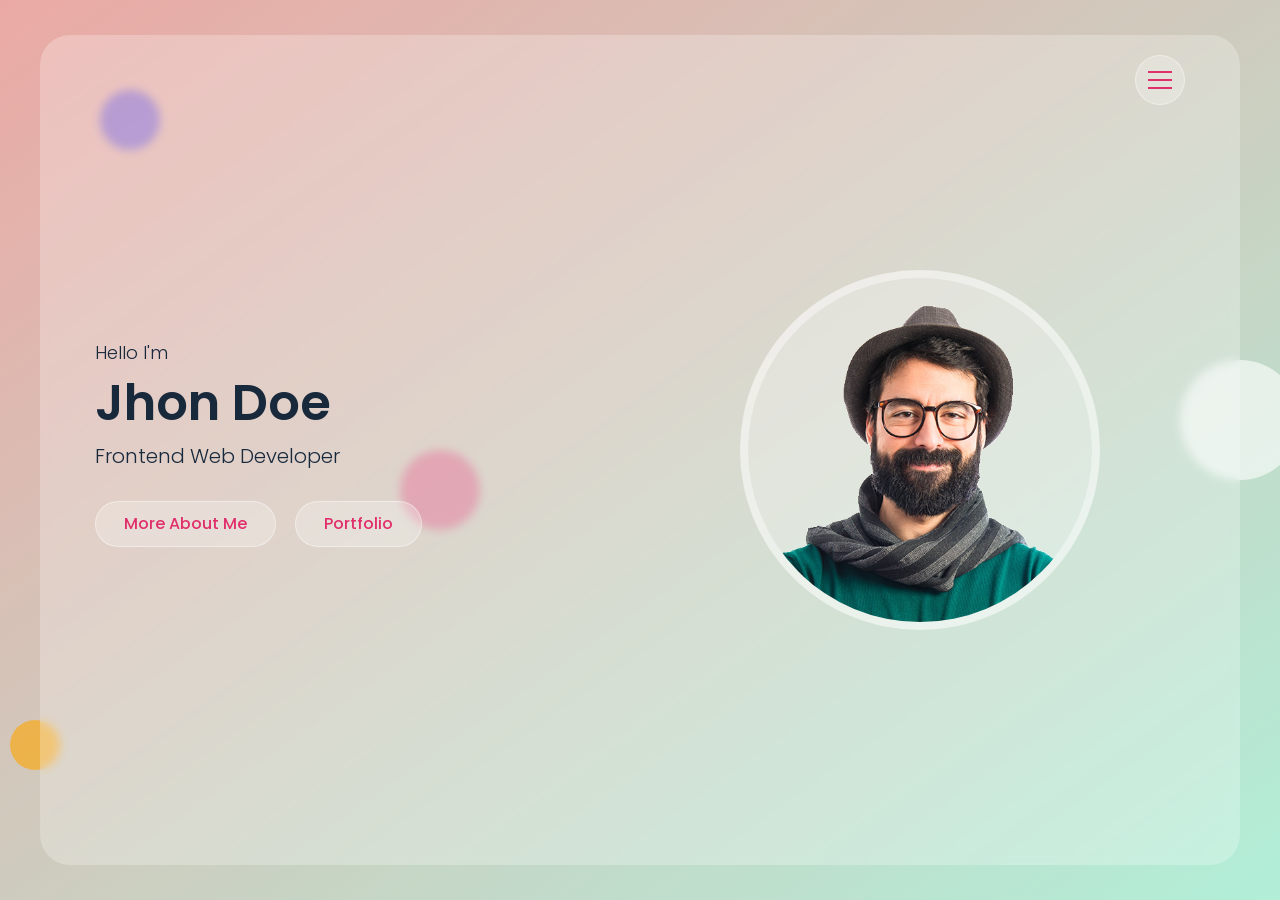
<file: index.html>
<!DOCTYPE html>
<html lang="en">
<head>
  <title> Glassmorphism - Portfolio Website </title>
  <meta charset="utf-8">
  <meta name="viewport" content="width=device-width, initial-scale=1">
  <link rel="stylesheet" href="css/font-awesome.css">
  <link rel="stylesheet" href="css/style.css">
  <link rel="stylesheet" href="css/responsive.css">
</head>
<body>

  <!-- Page Loader Start -->
  <div class="page-loader">
    <div></div>
    <div></div>
    <div></div>
  </div>
  <!-- Page Loader End -->

  <!-- Background Circles Start -->
  <div class="bg-circles">
    <div class="circle-1"></div>
    <div class="circle-2"></div>
    <div class="circle-3"></div>
    <div class="circle-4"></div>
  </div>
  <!-- Background Circles End -->

  <!-- overlay start -->
  <div class="overlay">
  </div>
  <!-- overlay end -->

  <!-- main start -->
  <div class="main hidden">

    <!-- Header Start -->
    <header class="header">
      <div class="container">
        <div class="row flex-end">
          <button type="button" class="nav-toggler">
            <span></span>
          </button>
          <nav class="nav">
            <div class="nav-inner">
              <ul>
                <li><a href="#home" class="nav-item link-item">home</a></li>
                <li><a href="#about" class="nav-item link-item">about</a></li>
                <li><a href="#portfolio" class="nav-item link-item">portfolio</a></li>
                <li><a href="#contact" class="nav-item link-item">contact</a></li>
              </ul>
            </div>
          </nav>
        </div>
      </div>
    </header>
    <!-- Header end -->

    <!-- Home Section start -->
    <section class="home-section align-items-center " id="home">
      <div class="container">
        <div class="row align-items-center">
          <div class="home-text">
            <p>Hello I'm</p>
            <h1>Jhon Doe</h1>
            <h2>frontend web developer</h2>
            <a href="#about" class="btn link-item">more about me</a>
            <a href="#portfolio" class="btn link-item">Portfolio</a>
          </div>
          <div class="home-img">
            <div class="img-box">
              <img src="img/profile-img.png" alt="Portfolio-img">
            </div>
          </div>
        </div>
      </div>
    </section>
    <!-- Home Section end -->

    <!-- about section start -->
    <section class="about-section sec-padding" id="about">
      <div class="container">
        <div class="row">
          <div class="section-title">
            <h2>about me</h2>
          </div>
        </div>
        <div class="row">
          <div class="about-img">
            <div class="img-box">
              <img src="img/about-img.png">
            </div>
          </div>
          <div class="about-text">
            <p>Lorem ipsum dolor sit amet consectetur adipisicing elit. Reiciendis ab nulla reprehenderit deleniti fugit recusandae dolorum, unde repellat maxime ratione quos libero voluptatem ea excepturi nemo temporibus aperiam amet ipsa minus ipsam perferendis eveniet voluptates? Illum ipsa distinctio dolor quam ex ullam. Natus impedit suscipit dolores magni beatae quos assumenda eaque ipsum ducimus veniam doloremque est porro.</p>
            <h3>skills</h3>
            <div class="skills">
              <div class="skill-item">html</div>
              <div class="skill-item">css</div>
              <div class="skill-item">javascript</div>
              <div class="skill-item">bootstrap</div>
              <div class="skill-item">php</div>
              <div class="skill-item">java</div>
              <div class="skill-item">python</div>
              <div class="skill-item">wordpress</div>
              <div class="skill-item">c</div>
              <div class="skill-item">c++</div>
            </div>

            <div class="about-tabs">
              <button type="button" class="tab-item active" data-target="#education">education</button>
              <button type="button" class="tab-item" data-target="#experience">experience</button>
            </div>

            <!-- Education start -->
            <div class="tab-content active" id="education">
              <div class="timeline">
                <div class="timeline-item">
                  <span class="date">2013 - 2016</span>
                    <h4>bachelor of technology - <span>oxford university</span></h4>
                    <p>Lorem ipsum dolor sit amet consectetur adipisicing elit. Facilis, deleniti aliquid id cumque nemo commodi exercitationem consequatur vitae sequi ipsum.</p>
                </div>
                <div class="timeline-item">
                  <span class="date">2013 - 2016</span>
                    <h4>bachelor of technology - <span>oxford university</span></h4>
                    <p>Lorem ipsum dolor sit amet consectetur adipisicing elit. Facilis, deleniti aliquid id cumque nemo commodi exercitationem consequatur vitae sequi ipsum.</p>
                </div>
                <div class="timeline-item">
                  <span class="date">2013 - 2016</span>
                    <h4>bachelor of technology - <span>oxford university</span></h4>
                    <p>Lorem ipsum dolor sit amet consectetur adipisicing elit. Facilis, deleniti aliquid id cumque nemo commodi exercitationem consequatur vitae sequi ipsum.</p>
                </div>
              </div>
            </div>
            <!-- Education end -->

            <!-- Experience start -->
            <div class="tab-content" id="experience">
              <div class="timeline">
                <div class="timeline-item">
                  <span class="date">2013 - 2016</span>
                  <h4>web developer - <span>the webshala</span></h4>
                  <p>Lorem ipsum dolor sit amet consectetur adipisicing elit. Iste asperiores amet repellendus deserunt rem commodi.</p>
                </div>
                <div class="timeline-item">
                  <span class="date">2013 - 2016</span>
                  <h4>web developer - <span>the webshala</span></h4>
                  <p>Lorem ipsum dolor sit amet consectetur adipisicing elit. Iste asperiores amet repellendus deserunt rem commodi.</p>
                </div>
                <div class="timeline-item">
                  <span class="date">2013 - 2016</span>
                  <h4>web developer - <span>the webshala</span></h4>
                  <p>Lorem ipsum dolor sit amet consectetur adipisicing elit. Iste asperiores amet repellendus deserunt rem commodi.</p>
                </div>
              </div>
            </div>
            <!-- Experience end -->

            <a href="cv.pdf" target="_blank" class="btn">download cv</a>
            <a href="#contact" class="btn link-item">contact me</a>

          </div>
        </div>
      </div>
    </section>
    <!-- about section end -->

    <!-- Portfolio Section start -->
    <section class="portfolio-section sec-padding " id="portfolio">
      <div class="container">
        <div class="row">
          <div class="section-title">
            <h2>recent work</h2>
          </div>
        </div>
        <div class="row">
          <!-- portfolio item start -->
          <div class="portfolio-item">
            <div class="portfolio-item-thumbnail">
              <img src="img/portfolio/1.jpg" alt="portfolio item thumbnail">
            </div>
            <h3 class="portfolio-item-title">education course website</h3>
            <button type="button" class="btn view-project-btn">view project</button>
            <div class="portfolio-item-details">
              <div class="description">
                <p>Lorem ipsum dolor sit amet, consectetur adipisicing elit. Deleniti harum, sit facere quas est aut itaque, libero sunt quisquam dolore placeat quam soluta earum impedit, deserunt sed. Non placeat, dignissimos neque nisi in provident tempore, eligendi dolor eveniet dolores laudantium.</p>
              </div>
              <div class="general-info">
                <ul>
                  <li>Created - <span>4 dec 2020</span></li>
                  <li>technologies used - <span>Html, Css</span></li>
                  <li>Role - <span>Frontend</span></li>
                  <li>View Online - <span><a href="#" target="_blank">www.domain.com</a></span></li>
                </ul>
              </div>
            </div>
          </div>
          <!-- portfolio item end -->
                    <!-- portfolio item start -->
                    <div class="portfolio-item">
                      <div class="portfolio-item-thumbnail">
                        <img src="img/portfolio/2.jpg" alt="portfolio item thumbnail">
                      </div>
                      <h3 class="portfolio-item-title">personal portfolio website</h3>
                      <button type="button" class="btn view-project-btn">view project</button>
                      <div class="portfolio-item-details">
                        <div class="description">
                          <p>Lorem ipsum dolor sit amet, consectetur adipisicing elit. Deleniti harum, sit facere quas est aut itaque, libero sunt quisquam dolore placeat quam soluta earum impedit, deserunt sed. Non placeat, dignissimos neque nisi in provident tempore, eligendi dolor eveniet dolores laudantium.</p>
                        </div>
                        <div class="general-info">
                          <ul>
                            <li>Created - <span>4 dec 2020</span></li>
                            <li>technologies used - <span>Bootstrap 5</span></li>
                            <li>Role - <span>Frontend</span></li>
                            <li>View Online - <span><a href="#" target="_blank">www.domain.com</a></span></li>
                          </ul>
                        </div>
                      </div>
                    </div>
                    <!-- portfolio item end -->
                              <!-- portfolio item start -->
          <div class="portfolio-item">
            <div class="portfolio-item-thumbnail">
              <img src="img/portfolio/3.jpg" alt="portfolio item thumbnail">
            </div>
            <h3 class="portfolio-item-title">app landing page</h3>
            <button type="button" class="btn view-project-btn">view project</button>
            <div class="portfolio-item-details">
              <div class="description">
                <p>Lorem ipsum dolor sit amet, consectetur adipisicing elit. Deleniti harum, sit facere quas est aut itaque, libero sunt quisquam dolore placeat quam soluta earum impedit, deserunt sed. Non placeat, dignissimos neque nisi in provident tempore, eligendi dolor eveniet dolores laudantium.</p>
              </div>
              <div class="general-info">
                <ul>
                  <li>Created - <span>4 dec 2020</span></li>
                  <li>technologies used - <span>Html, Css, Bootstrap 5</span></li>
                  <li>Role - <span>Frontend</span></li>
                  <li>View Online - <span><a href="#" target="_blank">www.domain.com</a></span></li>
                </ul>
              </div>
            </div>
          </div>
          <!-- portfolio item end -->
          <!-- portfolio item start -->
          <div class="portfolio-item">
            <div class="portfolio-item-thumbnail">
              <img src="img/portfolio/4.jpg" alt="portfolio item thumbnail">
            </div>
            <h3 class="portfolio-item-title">restaurant website</h3>
            <button type="button" class="btn view-project-btn">view project</button>
            <div class="portfolio-item-details">
              <div class="description">
                <p>Lorem ipsum dolor sit amet, consectetur adipisicing elit. Deleniti harum, sit facere quas est aut itaque, libero sunt quisquam dolore placeat quam soluta earum impedit, deserunt sed. Non placeat, dignissimos neque nisi in provident tempore, eligendi dolor eveniet dolores laudantium.</p>
              </div>
              <div class="general-info">
                <ul>
                  <li>Created - <span>4 dec 2020</span></li>
                  <li>technologies used - <span>Html, Css</span></li>
                  <li>Role - <span>Frontend</span></li>
                  <li>View Online - <span><a href="#" target="_blank">www.domain.com</a></span></li>
                </ul>
              </div>
            </div>
          </div>
          <!-- portfolio item end -->
                    <!-- portfolio item start -->
      <div class="portfolio-item">
        <div class="portfolio-item-thumbnail">
          <img src="img/portfolio/5.jpg" alt="portfolio item thumbnail">
        </div>
        <h3 class="portfolio-item-title">personal portfolio website</h3>
        <button type="button" class="btn view-project-btn">view project</button>
        <div class="portfolio-item-details">
          <div class="description">
            <p>Lorem ipsum dolor sit amet, consectetur adipisicing elit. Deleniti harum, sit facere quas est aut itaque, libero sunt quisquam dolore placeat quam soluta earum impedit, deserunt sed. Non placeat, dignissimos neque nisi in provident tempore, eligendi dolor eveniet dolores laudantium.</p>
          </div>
          <div class="general-info">
            <ul>
              <li>Created - <span>4 dec 2020</span></li>
              <li>technologies used - <span>Html, Css</span></li>
              <li>Role - <span>Frontend</span></li>
              <li>View Online - <span><a href="#" target="_blank">www.domain.com</a></span></li>
            </ul>
          </div>
        </div>
      </div>
      <!-- portfolio item end -->
                <!-- portfolio item start -->
                <div class="portfolio-item">
                  <div class="portfolio-item-thumbnail">
                    <img src="img/portfolio/6.jpg" alt="portfolio item thumbnail">
                  </div>
                  <h3 class="portfolio-item-title">product landing website</h3>
                  <button type="button" class="btn view-project-btn">view project</button>
                  <div class="portfolio-item-details">
                    <div class="description">
                      <p>Lorem ipsum dolor sit amet, consectetur adipisicing elit. Deleniti harum, sit facere quas est aut itaque, libero sunt quisquam dolore placeat quam soluta earum impedit, deserunt sed. Non placeat, dignissimos neque nisi in provident tempore, eligendi dolor eveniet dolores laudantium.</p>
                    </div>
                    <div class="general-info">
                      <ul>
                        <li>Created - <span>4 dec 2020</span></li>
                        <li>technologies used - <span>Html, Css, Bootstrap 4</span></li>
                        <li>Role - <span>Frontend</span></li>
                        <li>View Online - <span><a href="#" target="_blank">www.domain.com</a></span></li>
                      </ul>
                    </div>
                  </div>
                </div>
                <!-- portfolio item end -->
        </div>
      </div>
    </section>
    <!-- Portfolio Section end -->

    <!-- Contact Section Start -->
    <section class="contact-section sec-padding" id="contact">
      <div class="container">
        <div class="row">
          <div class="section-title">
            <h2>contact me</h2>
          </div>
        </div>
        <div class="row">
          <div class="contact-form">
            <form>
              <div class="row">
                <div class="input-group">
                  <input type="text" placeholder="Name" class="input-control" required>
                </div>
                <div class="input-group">
                  <input type="text" placeholder="Email" class="input-control" required>
                </div>
                <div class="input-group">
                  <input type="text" placeholder="Subject" class="input-control" required>
                </div>
                <div class="input-group">
                  <textarea placeholder="Message" class="input-control" required></textarea>
                </div>
                <div class="submit-btn">
                  <button type="submit" class="btn">send message</button>
                </div>
              </div>
            </form>
          </div>
          <div class="contact-info">
            <div class="contact-info-item">
              <h3>Email</h3>
              <p>example@gmail.com</p>
            </div>
            <div class="contact-info-item">
              <h3>Phone</h3>
              <p>+123 456 789</p>
            </div>
            <div class="contact-info-item">
              <h3>follow me</h3>
              <div class="social-links">
                <a href="#" target="_blank"><i class="fab fa-facebook-f"></i></a>
                <a href="#" target="_blank"><i class="fab fa-twitter"></i></a>
                <a href="#" target="_blank"><i class="fab fa-instagram"></i></a>
                <a href="#" target="_blank"><i class="fab fa-youtube"></i></a>
                <a href="#" target="_blank"><i class="fab fa-behance"></i></a>
                <a href="#" target="_blank"><i class="fab fa-dribbble"></i></a>
              </div>
            </div>
          </div>
        </div>
      </div>
    </section>
    <!-- Contact Section end -->
              

  </div>
  <!-- main end -->

  <!-- portfolio item details popup start -->
  <div class="portfolio-popup">
    <div class="pp-inner">
      <div class="pp-content">
        <div class="pp-header">
          <button type="button" class="btn pp-close"><i class="fas fa-times"></i></button>
          <div class="pp-thumbnail">
            <img src="img/portfolio/3.jpg">
          </div>
          <h3>app landing page</h3>
        </div>
        <div class="pp-body">
          <div class="description">
            <p>Lorem ipsum dolor sit amet, consectetur adipisicing elit. Deleniti harum, sit facere quas est aut itaque, libero sunt quisquam dolore placeat quam soluta earum impedit, deserunt sed. Non placeat, dignissimos neque nisi in provident tempore, eligendi dolor eveniet dolores laudantium.</p>
          </div>
          <div class="general-info">
            <ul>
              <li>Created - <span>4 dec 2020</span></li>
              <li>technologies used - <span>Html, Css, Bootstrap 5</span></li>
              <li>Role - <span>Frontend</span></li>
              <li>View Online - <span><a href="#" target="_blank">www.domain.com</a></span></li>
            </ul>
          </div>
        </div>
      </div>
    </div>
  </div>
  <!-- portfolio item details popup end -->
<script src="js/script.js"></script>
</body>
</html>
</file>
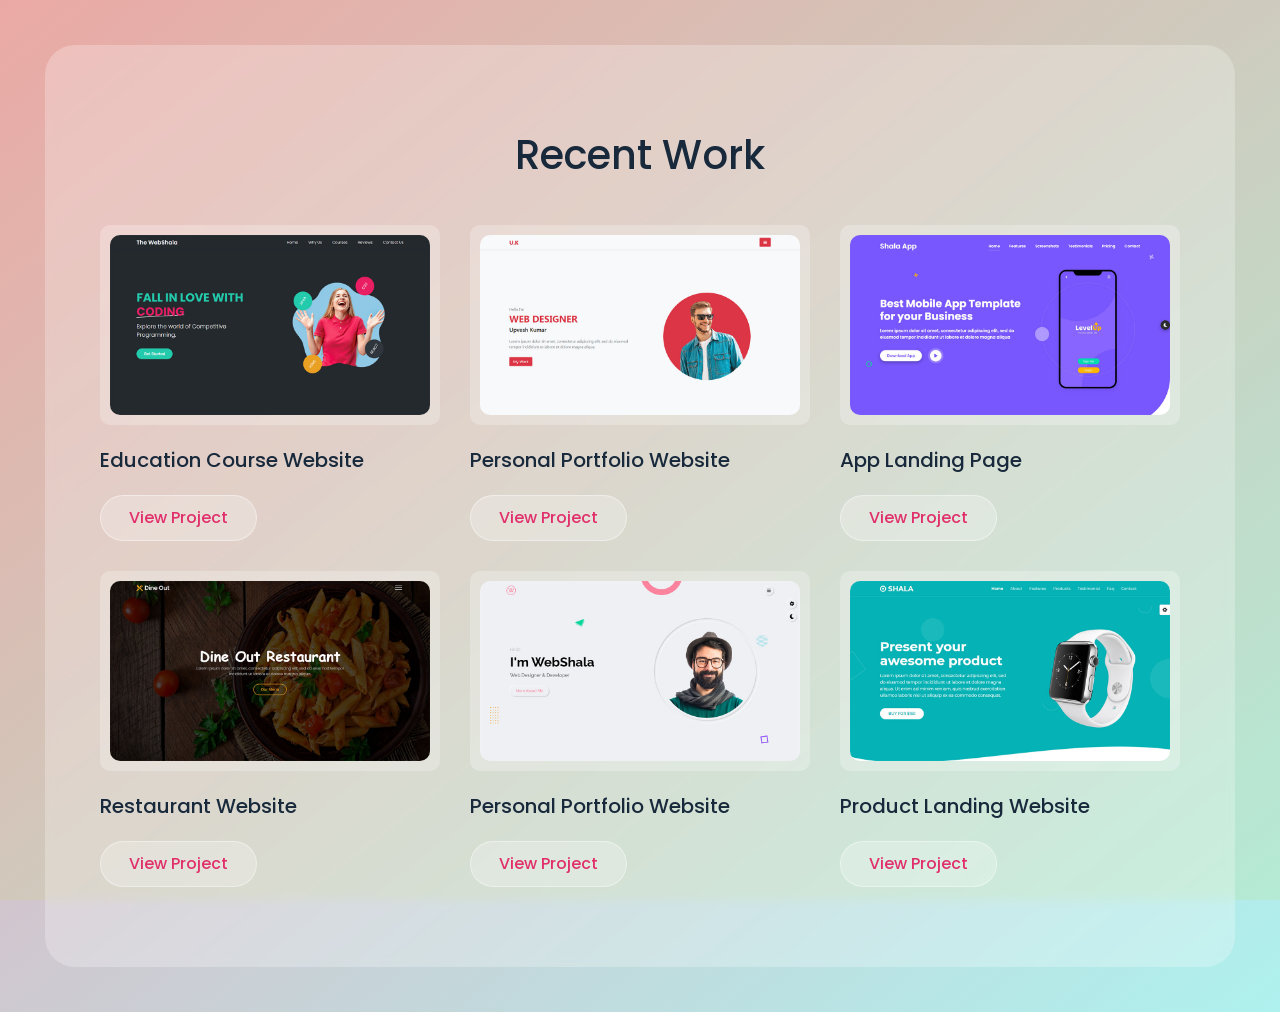
<file: Glassmorphism Portfolio Website/index.html>
<!DOCTYPE html>
<html lang="en">
<head>
  <title> Glassmorphism - Portfolio Website </title>
  <meta charset="utf-8">
  <meta name="viewport" content="width=device-width, initial-scale=1">
  <link rel="stylesheet" href="css/font-awesome.css">
  <link rel="stylesheet" href="css/style.css">
</head>
<body>
  <!-- main start -->
  <div class="main">

    <!-- Home Section start -->
    <section class="home-section align-items-center hidden">
      <div class="container">
        <div class="row align-items-center">
          <div class="home-text">
            <p>Hello I'm</p>
            <h1>Jhon Doe</h1>
            <h2>frontend web developer</h2>
            <a href="#" class="btn">more about me</a>
            <a href="#" class="btn">Portfolio</a>
          </div>
          <div class="home-img">
            <div class="img-box">
              <img src="img/profile-img.png" alt="Portfolio-img">
            </div>
          </div>
        </div>
      </div>
    </section>
    <!-- Home Section end -->

    <!-- about section start -->
    <section class="about-section sec-padding hidden">
      <div class="container">
        <div class="row">
          <div class="section-title">
            <h2>about me</h2>
          </div>
        </div>
        <div class="row">
          <div class="about-img">
            <div class="img-box">
              <img src="img/about-img.png">
            </div>
          </div>
          <div class="about-text">
            <p>Lorem ipsum dolor sit amet consectetur adipisicing elit. Reiciendis ab nulla reprehenderit deleniti fugit recusandae dolorum, unde repellat maxime ratione quos libero voluptatem ea excepturi nemo temporibus aperiam amet ipsa minus ipsam perferendis eveniet voluptates? Illum ipsa distinctio dolor quam ex ullam. Natus impedit suscipit dolores magni beatae quos assumenda eaque ipsum ducimus veniam doloremque est porro.</p>
            <h3>skills</h3>
            <div class="skills">
              <div class="skill-item">html</div>
              <div class="skill-item">css</div>
              <div class="skill-item">javascript</div>
              <div class="skill-item">bootstrap</div>
              <div class="skill-item">php</div>
              <div class="skill-item">java</div>
              <div class="skill-item">python</div>
              <div class="skill-item">wordpress</div>
              <div class="skill-item">c</div>
              <div class="skill-item">c++</div>
            </div>

            <div class="about-tabs">
              <button type="button" class="tab-item active" data-target="#education">education</button>
              <button type="button" class="tab-item" data-target="#experience">experience</button>
            </div>

            <!-- Education start -->
            <div class="tab-content active" id="education">
              <div class="timeline">
                <div class="timeline-item">
                  <span class="date">2013 - 2016</span>
                    <h4>bachelor of technology - <span>oxford university</span></h4>
                    <p>Lorem ipsum dolor sit amet consectetur adipisicing elit. Facilis, deleniti aliquid id cumque nemo commodi exercitationem consequatur vitae sequi ipsum.</p>
                </div>
                <div class="timeline-item">
                  <span class="date">2013 - 2016</span>
                    <h4>bachelor of technology - <span>oxford university</span></h4>
                    <p>Lorem ipsum dolor sit amet consectetur adipisicing elit. Facilis, deleniti aliquid id cumque nemo commodi exercitationem consequatur vitae sequi ipsum.</p>
                </div>
                <div class="timeline-item">
                  <span class="date">2013 - 2016</span>
                    <h4>bachelor of technology - <span>oxford university</span></h4>
                    <p>Lorem ipsum dolor sit amet consectetur adipisicing elit. Facilis, deleniti aliquid id cumque nemo commodi exercitationem consequatur vitae sequi ipsum.</p>
                </div>
              </div>
            </div>
            <!-- Education end -->

            <!-- Experience start -->
            <div class="tab-content" id="experience">
              <div class="timeline">
                <div class="timeline-item">
                  <span class="date">2013 - 2016</span>
                  <h4>web developer - <span>the webshala</span></h4>
                  <p>Lorem ipsum dolor sit amet consectetur adipisicing elit. Iste asperiores amet repellendus deserunt rem commodi.</p>
                </div>
                <div class="timeline-item">
                  <span class="date">2013 - 2016</span>
                  <h4>web developer - <span>the webshala</span></h4>
                  <p>Lorem ipsum dolor sit amet consectetur adipisicing elit. Iste asperiores amet repellendus deserunt rem commodi.</p>
                </div>
                <div class="timeline-item">
                  <span class="date">2013 - 2016</span>
                  <h4>web developer - <span>the webshala</span></h4>
                  <p>Lorem ipsum dolor sit amet consectetur adipisicing elit. Iste asperiores amet repellendus deserunt rem commodi.</p>
                </div>
              </div>
            </div>
            <!-- Experience end -->

            <a href="#" class="btn">download cv</a>
            <a href="#" class="btn">contact me</a>

          </div>
        </div>
      </div>
    </section>
    <!-- about section end -->

    <!-- Portfolio Section start -->
    <section class="portfolio-section sec-padding">
      <div class="container">
        <div class="row">
          <div class="section-title">
            <h2>recent work</h2>
          </div>
        </div>
        <div class="row">
          <!-- portfolio item start -->
          <div class="portfolio-item">
            <div class="portfolio-item-thumbnail">
              <img src="img/portfolio/1.jpg" alt="portfolio item thumbnail">
            </div>
            <h3 class="portfolio-item-title">education course website</h3>
            <button type="button" class="btn view-project-btn">view project</button>
            <div class="portfolio-item-details">
              <div class="description">
                <p>Lorem ipsum dolor sit amet, consectetur adipisicing elit. Deleniti harum, sit facere quas est aut itaque, libero sunt quisquam dolore placeat quam soluta earum impedit, deserunt sed. Non placeat, dignissimos neque nisi in provident tempore, eligendi dolor eveniet dolores laudantium.</p>
              </div>
              <div class="general-info">
                <ul>
                  <li>Created - <span>4 dec 2020</span></li>
                  <li>technologies used - <span>Html, Css</span></li>
                  <li>Role - <span>Frontend</span></li>
                  <li>View Online - <span><a href="#" target="_blank">www.domain.com</a></span></li>
                </ul>
              </div>
            </div>
          </div>
          <!-- portfolio item end -->
                    <!-- portfolio item start -->
                    <div class="portfolio-item">
                      <div class="portfolio-item-thumbnail">
                        <img src="img/portfolio/2.jpg" alt="portfolio item thumbnail">
                      </div>
                      <h3 class="portfolio-item-title">personal portfolio website</h3>
                      <button type="button" class="btn view-project-btn">view project</button>
                      <div class="portfolio-item-details">
                        <div class="description">
                          <p>Lorem ipsum dolor sit amet, consectetur adipisicing elit. Deleniti harum, sit facere quas est aut itaque, libero sunt quisquam dolore placeat quam soluta earum impedit, deserunt sed. Non placeat, dignissimos neque nisi in provident tempore, eligendi dolor eveniet dolores laudantium.</p>
                        </div>
                        <div class="general-info">
                          <ul>
                            <li>Created - <span>4 dec 2020</span></li>
                            <li>technologies used - <span>Bootstrap 5</span></li>
                            <li>Role - <span>Frontend</span></li>
                            <li>View Online - <span><a href="#" target="_blank">www.domain.com</a></span></li>
                          </ul>
                        </div>
                      </div>
                    </div>
                    <!-- portfolio item end -->
                              <!-- portfolio item start -->
          <div class="portfolio-item">
            <div class="portfolio-item-thumbnail">
              <img src="img/portfolio/3.jpg" alt="portfolio item thumbnail">
            </div>
            <h3 class="portfolio-item-title">app landing page</h3>
            <button type="button" class="btn view-project-btn">view project</button>
            <div class="portfolio-item-details">
              <div class="description">
                <p>Lorem ipsum dolor sit amet, consectetur adipisicing elit. Deleniti harum, sit facere quas est aut itaque, libero sunt quisquam dolore placeat quam soluta earum impedit, deserunt sed. Non placeat, dignissimos neque nisi in provident tempore, eligendi dolor eveniet dolores laudantium.</p>
              </div>
              <div class="general-info">
                <ul>
                  <li>Created - <span>4 dec 2020</span></li>
                  <li>technologies used - <span>Html, Css, Bootstrap 5</span></li>
                  <li>Role - <span>Frontend</span></li>
                  <li>View Online - <span><a href="#" target="_blank">www.domain.com</a></span></li>
                </ul>
              </div>
            </div>
          </div>
          <!-- portfolio item end -->
          <!-- portfolio item start -->
          <div class="portfolio-item">
            <div class="portfolio-item-thumbnail">
              <img src="img/portfolio/4.jpg" alt="portfolio item thumbnail">
            </div>
            <h3 class="portfolio-item-title">restaurant website</h3>
            <button type="button" class="btn view-project-btn">view project</button>
            <div class="portfolio-item-details">
              <div class="description">
                <p>Lorem ipsum dolor sit amet, consectetur adipisicing elit. Deleniti harum, sit facere quas est aut itaque, libero sunt quisquam dolore placeat quam soluta earum impedit, deserunt sed. Non placeat, dignissimos neque nisi in provident tempore, eligendi dolor eveniet dolores laudantium.</p>
              </div>
              <div class="general-info">
                <ul>
                  <li>Created - <span>4 dec 2020</span></li>
                  <li>technologies used - <span>Html, Css</span></li>
                  <li>Role - <span>Frontend</span></li>
                  <li>View Online - <span><a href="#" target="_blank">www.domain.com</a></span></li>
                </ul>
              </div>
            </div>
          </div>
          <!-- portfolio item end -->
                    <!-- portfolio item start -->
      <div class="portfolio-item">
        <div class="portfolio-item-thumbnail">
          <img src="img/portfolio/5.jpg" alt="portfolio item thumbnail">
        </div>
        <h3 class="portfolio-item-title">personal portfolio website</h3>
        <button type="button" class="btn view-project-btn">view project</button>
        <div class="portfolio-item-details">
          <div class="description">
            <p>Lorem ipsum dolor sit amet, consectetur adipisicing elit. Deleniti harum, sit facere quas est aut itaque, libero sunt quisquam dolore placeat quam soluta earum impedit, deserunt sed. Non placeat, dignissimos neque nisi in provident tempore, eligendi dolor eveniet dolores laudantium.</p>
          </div>
          <div class="general-info">
            <ul>
              <li>Created - <span>4 dec 2020</span></li>
              <li>technologies used - <span>Html, Css</span></li>
              <li>Role - <span>Frontend</span></li>
              <li>View Online - <span><a href="#" target="_blank">www.domain.com</a></span></li>
            </ul>
          </div>
        </div>
      </div>
      <!-- portfolio item end -->
                <!-- portfolio item start -->
                <div class="portfolio-item">
                  <div class="portfolio-item-thumbnail">
                    <img src="img/portfolio/6.jpg" alt="portfolio item thumbnail">
                  </div>
                  <h3 class="portfolio-item-title">product landing website</h3>
                  <button type="button" class="btn view-project-btn">view project</button>
                  <div class="portfolio-item-details">
                    <div class="description">
                      <p>Lorem ipsum dolor sit amet, consectetur adipisicing elit. Deleniti harum, sit facere quas est aut itaque, libero sunt quisquam dolore placeat quam soluta earum impedit, deserunt sed. Non placeat, dignissimos neque nisi in provident tempore, eligendi dolor eveniet dolores laudantium.</p>
                    </div>
                    <div class="general-info">
                      <ul>
                        <li>Created - <span>4 dec 2020</span></li>
                        <li>technologies used - <span>Html, Css, Bootstrap 4</span></li>
                        <li>Role - <span>Frontend</span></li>
                        <li>View Online - <span><a href="#" target="_blank">www.domain.com</a></span></li>
                      </ul>
                    </div>
                  </div>
                </div>
                <!-- portfolio item end -->
        </div>
      </div>
    </section>
    <!-- Portfolio Section end -->
              

  </div>
  <!-- main end -->

  <!-- portfolio item details popup start -->
  <div class="portfolio-popup">
    <div class="pp-inner">
      <div class="pp-content">
        <div class="pp-header">
          <button type="button" class="btn pp-close"><i class="fas fa-times"></i></button>
          <div class="pp-thumbnail">
            <img src="img/portfolio/3.jpg">
          </div>
          <h3>app landing page</h3>
        </div>
        <div class="pp-body">
          <div class="description">
            <p>Lorem ipsum dolor sit amet, consectetur adipisicing elit. Deleniti harum, sit facere quas est aut itaque, libero sunt quisquam dolore placeat quam soluta earum impedit, deserunt sed. Non placeat, dignissimos neque nisi in provident tempore, eligendi dolor eveniet dolores laudantium.</p>
          </div>
          <div class="general-info">
            <ul>
              <li>Created - <span>4 dec 2020</span></li>
              <li>technologies used - <span>Html, Css, Bootstrap 5</span></li>
              <li>Role - <span>Frontend</span></li>
              <li>View Online - <span><a href="#" target="_blank">www.domain.com</a></span></li>
            </ul>
          </div>
        </div>
      </div>
    </div>
  </div>
  <!-- portfolio item details popup end -->
<script src="js/script.js"></script>
</body>
</html>
</file>
<file: css/style.css>
/* fonts */
@import url("https://fonts.googleapis.com/css2?family=Poppins:wght@300;400;500;600;700&display=swap");
/* variables */
:root {
  --main-color: #e02f6b;
  --blue: #0000ff;
  --blue-dark: #18293c;
  --orange: #ffa500;
  --green-yellow: #cddc39;
  --pink-light: #efa2b4;
  --cyan-light: #aef1ee;
  --white: #ffffff;
  --white-alpha-40: rgba(255, 255, 255, 0.4);
  --white-alpha-25: rgba(255, 255, 255, 0.25);
  --backdrop-filter-blur: blur(5px);
}
/* global settings */
* {
  box-sizing: border-box;
  padding: 0;
  margin: 0;
  outline: none;
}
::before,
::after {
  box-sizing: border-box;
}
body {
  min-height: 100vh;
  background-image: linear-gradient(
    to bottom right,
    var(--pink-light),
    var(--cyan-light)
  );
  font-family: "Poppins", sans-serif;
  font-weight: 300;
  font-size: 16px;
  color: var(--blue-dark);
  line-height: 1.5;
  overflow-x: hidden;
  -webkit-tap-highlight-color: transparent;
  padding: 35px 15px;
}
body.hide-scrolling {
  overflow-y: hidden;
}
body::before {
  content: "";
  position: fixed;
  left: 0;
  top: 0;
  height: 100%;
  width: 100%;
  background-color: var(--green-yellow);
  z-index: -1;
  opacity: 0.12;
  background-attachment: fixed;
}
img {
  max-width: 100%;
  vertical-align: middle;
}
h1,
h2 {
  font-weight: 600;
}
h2,
h3,
h4,
h5,
h6 {
  font-weight: 500;
}
.row {
  display: flex;
  flex-wrap: wrap;
}
ul {
  list-style-type: none;
}
section {
  background-color: var(--white-alpha-25);
  border-color: var(--white-alpha-40);
  min-height: calc(100vh - 70px);
  border-radius: 30px;
  backdrop-filter: var(--backdrop-filter-blur);
  display: none;
}
section.active {
  display: block;
  animation: fadeIn 0.5s ease-in-out forwards;
}
section.fade-out {
  animation: fadeOut 0.5s ease-in-out forwards;
}
.container {
  padding: 0 40px;
  width: 100%;
}
.main {
  max-width: 1200px;
  margin: auto;
  transition: all 0.5s ease-in-out;
  position: relative;
}
.main.fade-out {
  opacity: 0;
}
.align-items-center {
  align-items: center;
}
a {
  text-decoration: none;
}
/* bottons */
button {
  font-family: inherit;
  user-select: none;
}
.btn {
  line-height: 1.5;
  background-color: var(--white-alpha-25);
  border: 1px solid var(--white-alpha-40);
  padding: 10px 28px;
  display: inline-block;
  border-radius: 30px;
  color: var(--main-color);
  font-weight: 500;
  text-transform: capitalize;
  font-family: inherit;
  font-size: 16px;
  cursor: pointer;
  user-select: none;
  position: relative;
  overflow: hidden;
  vertical-align: middle;
  transition: color 0.3s ease;
}
.btn::before {
  content: "";
  position: absolute;
  left: 0;
  top: 0;
  height: 100%;
  width: 0%;
  background-color: var(--main-color);
  z-index: -1;
  transition: width 0.3s ease;
}
.btn:hover::before {
  width: 100%;
}
.btn:hover {
  color: var(--white);
}
.hidden {
  display: none !important;
}
.sec-padding {
  padding: 80px 0;
}
.flex-end {
  justify-content: flex-end;
}
/* section-title */
.section-title {
  padding: 0 15px;
  width: 100%;
  text-align: center;
}
.section-title h2 {
  font-size: 40px;
  text-transform: capitalize;
  margin-bottom: 40px;
}
/* custom scrollbar */
::-webkit-scrollbar {
  width: 5px;
}
::-webkit-scrollbar-track {
  background-color: var(--white);
}
::-webkit-scrollbar-thumb {
  background-color: var(--main-color);
}
/* animation keyframe */
@keyframes fadeIn {
  0% {
    opacity: 0;
  }
  100% {
    opacity: 1;
  }
}
@keyframes fadeOut {
  0% {
    opacity: 1;
  }
  100% {
    opacity: 0;
  }
}
@keyframes zoomInOut {
  0%,
  100% {
    transform: scale(0.5);
  }
  50% {
    transform: scale(1);
  }
}
@keyframes bounceTop {
  0%,
  100% {
    transform: translateY(-50px);
  }
  50% {
    transform: translateY(0px);
  }
}
@keyframes spin {
  0% {
    transform: rotate(0deg);
  }
  100% {
    transform: rotate(360deg);
  }
}

.bg-circles {
  position: fixed;
  top: 0;
  height: 100%;
  max-width: 1200px;
  width: calc(100% - 30px);
  left: 50%;
  transform: translateX(-50%);
}
.bg-circles div {
  position: absolute;
  border-radius: 50%;
}
.bg-circles .circle-1 {
  height: 60px;
  width: 60px;
  background-color: var(--blue);
  left: 5%;
  top: 10%;
  opacity: 0.3;
  animation: zoomInOut 8s linear infinite;
}
.bg-circles .circle-2 {
  height: 80px;
  width: 80px;
  background-color: var(--main-color);
  top: 50%;
  left: 30%;
  opacity: 0.4;
  animation: bounceTop 5s ease-in-out infinite;
}
.bg-circles .circle-3 {
  height: 120px;
  width: 120px;
  background-color: var(--white);
  top: 40%;
  right: -60px;
  opacity: 0.6;
}
.bg-circles .circle-4 {
  height: 50px;
  width: 50px;
  background-color: var(--orange);
  top: 80%;
  left: -30px;
  opacity: 0.6;
}

/* overlay */
.overlay {
  position: fixed;
  left: 0;
  top: 0;
  height: 100%;
  width: 100%;
  background-color: transparent;
  z-index: 200;
  visibility: hidden;
}
.overlay.active {
  visibility: visible;
}

/* Page Loader */
.page-loader {
  position: fixed;
  top: 0;
  left: 0;
  height: 100%;
  width: 100%;
  z-index: 999;
  background-color: var(--white-alpha-25);
  backdrop-filter: var(--backdrop-filter-blur);
  display: flex;
  align-items: center;
  justify-content: center;
  transition: opacity 0.6s ease;
}
.page-loader.fade-out {
  opacity: 0;
}
.page-loader div {
  border: 2px solid transparent;
  position: absolute;
  border-radius: 50%;
  opacity: 0.6;
  border-top-color: transparent !important;
  border-bottom-color: transparent !important;
  animation: spin 1s linear infinite;
}
.page-loader div:nth-child(1) {
  height: 60px;
  width: 60px;
  border-color: var(--main-color);
}
.page-loader div:nth-child(2) {
  height: 45px;
  width: 45px;
  border-color: var(--blue);
  animation-duration: 1.2s;
}
.page-loader div:nth-child(3) {
  height: 30px;
  width: 30px;
  border-color: var(--orange);
}

/* Header */
.header {
  position: absolute;
  left: 0;
  top: 0;
  width: 100%;
  z-index: 1;
  padding: 20px 0 0;
}
.header .nav-toggler {
  width: 50px;
  height: 50px;
  border: none;
  border-radius: 50%;
  cursor: pointer;
  background-color: var(--white-alpha-25);
  border: 1px solid var(--white-alpha-40);
  display: flex;
  align-items: center;
  justify-content: center;
  margin: 0 15px;
  z-index: 1;
  transition: opacity 0.5s ease-in-out;
}
.header .nav-toggler.hide {
  opacity: 0;
  transition: none;
}
.header .nav-toggler span {
  height: 2px;
  width: 24px;
  background-color: var(--main-color);
  position: relative;
  transition: background-color 0.3 ease;
}
.header.active .nav-toggler span {
  background-color: transparent;
}
.header .nav-toggler span::before,
.header .nav-toggler span::after {
  content: "";
  position: absolute;
  top: 0;
  width: 100%;
  height: 100%;
  background-color: var(--main-color);
  transition: all 0.3s ease;
}
.header .nav-toggler span::before {
  left: 0;
  transform: translateY(-8px);
}
.header.active .nav-toggler span::before {
  transform: rotate(45deg);
}
.header .nav-toggler span::after {
  right: 0;
  transform: translateY(8px);
}
.header.active .nav-toggler span::after {
  transform: rotate(-45deg);
}
.header:not(.active) .nav-toggler:hover span::before,
.header:not(.active) .nav-toggler:hover span::after {
  width: 50%;
}
.header .nav {
  position: fixed;
  left: 0;
  top: 0;
  width: 100%;
  height: 100%;
  padding: 35px 15px;
  overflow-y: auto;
  visibility: hidden;
}
.header.active {
  position: fixed;
  top: 35px;
  padding: 20px 15px;
}
.header.active .container {
  max-width: 1200px;
  margin: auto;
}
.header.active .nav {
  visibility: visible;
}
.header .nav-inner {
  min-height: calc(100vh - 70px);
  max-width: 1200px;
  margin: auto;
  background-color: var(--white-alpha-25);
  border: 1px solid var(--white-alpha-40);
  backdrop-filter: var(--backdrop-filter-blur);
  padding: 50px 0;
  border-radius: 30px;
  display: flex;
  justify-content: center;
  align-items: center;
  opacity: 0;
  transition: all 0.5s ease;
}
.header.active .nav-inner {
  opacity: 1;
}
.header .nav-inner ul li {
  text-align: center;
}
.header .nav-inner ul li a {
  font-size: 40px;
  text-transform: capitalize;
  color: var(--blue-dark);
  display: block;
  font-weight: 500;
  padding: 8px 15px;
  transition: color 0.3s ease;
  position: relative;
}
.header .nav-inner ul li a::before {
  content: "";
  position: absolute;
  right: 0;
  bottom: 0;
  height: 50%;
  width: 0%;
  background-color: var(--white-alpha-25);
  z-index: -1;
  transition: width 0.5s ease;
}
.header .nav-inner ul li a:hover:before {
  width: 100%;
}
.header .nav-inner ul li a:hover {
  color: var(--main-color);
}

/* Home Section */
.home-section {
  padding: 120px 0;
}
.home-section.active {
  display: flex;
}
.home-text,
.home-img {
  width: 50%;
  padding: 15px;
}
.home-text p {
  font-size: 18px;
  text-transform: capitalize;
}
.home-text h1 {
  font-size: 50px;
  text-transform: capitalize;
}
.home-text h2 {
  font-size: 20px;
  text-transform: capitalize;
  font-weight: 300;
  margin: 0 0 30px;
}
.home-text .btn {
  margin: 0 15px 15px 0;
}
.home-img .img-box {
  max-width: 360px;
  background-color: var(--white-alpha-25);
  border-radius: 50%;
  border: 8px solid var(--white-alpha-40);
  margin: auto;
}
.home-img .img-box img {
  width: 100%;
  border-radius: 50%;
}

/* About Section */
.about-img {
  width: 40%;
  padding: 0 15px;
}
.about-text {
  width: 60%;
  padding: 0 15px;
}
.about-img .img-box {
  background-color: var(--white-alpha-25);
  max-width: 380px;
  border: 1px solid var(--white-alpha-40);
  margin: auto;
  border-radius: 10px;
}
.about-img .img-box img {
  width: 100%;
}
.about-text h3 {
  text-transform: capitalize;
  font-size: 20px;
  margin: 20px 0;
}
.about-text .skills {
  display: flex;
  flex-wrap: wrap;
}
.about-text .skill-item {
  background-color: var(--white-alpha-25);
  border: 1px solid var(--white-alpha-40);
  padding: 5px 15px;
  text-transform: capitalize;
  margin: 0 10px 10px 0;
  border-radius: 20px;
}
.about-tabs {
  margin-top: 20px;
}
.about-tabs .tab-item {
  padding: 2px 0;
  background-color: transparent;
  border: none;
  text-transform: capitalize;
  display: inline-block;
  color: var(--blue-dark);
  font-size: 20px;
  cursor: pointer;
  font-weight: 500;
  margin: 0 30px 0 0;
  position: relative;
  opacity: 0.5;
  transition: all 0.3s ease;
}
.about-tabs .tab-item:last-child {
  margin: 0;
}
.about-tabs .tab-item::before {
  content: "";
  position: absolute;
  left: 0;
  bottom: 0;
  width: 0%;
  height: 1px;
  background-color: var(--blue-dark);
  transition: width 0.3s ease;
}
.about-tabs .tab-item:hover::before {
  width: 100%;
}
.about-tabs .tab-item.active {
  color: var(--main-color);
  opacity: 1;
  cursor: auto;
}
.about-text .timeline {
  position: relative;
}
.about-text .timeline::before {
  content: "";
  position: absolute;
  height: 100%;
  width: 1px;
  top: 0;
  left: 5px;
  background-color: var(--main-color);
}
.about-tabs .tab-item.active::before {
  width: 100%;
  background-color: var(--main-color);
}
.about-text .tab-content {
  padding: 40px 0;
  display: none;
}
.about-text .tab-content.active {
  display: block;
}
.about-text .timeline-item {
  margin-bottom: 30px;
  position: relative;
  padding: 10px 0 0 40px;
}
.about-text .timeline-item::before {
  content: "";
  position: absolute;
  height: 11px;
  width: 11px;
  background-color: var(--main-color);
  left: 0;
  top: 16px;
  border-radius: 50%;
}
.about-text .timeline-item:last-child {
  margin-bottom: 0;
}
.about-text .timeline-item .date {
  display: block;
  color: var(--main-color);
  font-weight: 400;
  margin: 0 0 10px;
}
.about-text .timeline-item h4 {
  font-size: 18px;
  text-transform: capitalize;
  margin: 0 0 10px;
}
.about-text .timeline-item h4 span {
  font-weight: 400;
}
.about-text .btn {
  margin: 0 15px 15px 0;
}

/* Portfolio section */
.portfolio-section {
  padding-bottom: 50px;
}
.portfolio-item {
  width: calc((100% / 3) - 30px);
  margin: 0 15px 30px;
}
.portfolio-item-thumbnail {
  padding: 10px;
  background-color: var(--white-alpha-25);
  border-radius: 10px;
}
.portfolio-item-thumbnail img {
  width: 100%;
  border-radius: 10px;
}
.portfolio-item h3 {
  font-size: 20px;
  text-transform: capitalize;
  margin: 20px 0;
}
.portfolio-item-details {
  display: none;
}

/* portfolio popup */
.portfolio-popup {
  position: fixed;
  left: 0;
  top: 0;
  height: 100%;
  width: 100%;
  z-index: 200;
  visibility: hidden;
  overflow-y: auto;
}
.portfolio-popup.open {
  visibility: visible;
  overflow: auto;
}
.pp-inner {
  min-height: 100vh;
  padding: 40px 15px;
  display: flex;
  justify-content: center;
  align-items: center;
}
.pp-content {
  background-color: var(--white-alpha-25);
  padding: 30px;
  border-radius: 30px;
  max-width: 900px;
  width: 100%;
  border: 1px solid var(--white-alpha-40);
  backdrop-filter: var(--backdrop-filter-blur);
  opacity: 0;
  transform: scale(0.9);
}
.portfolio-popup.open .pp-content {
  opacity: 1;
  transform: scale(1);
  transition: all 0.5s ease;
}
.pp-header {
  position: relative;
}
.pp-header .btn {
  width: 40px;
  height: 40px;
  padding: 0;
  display: flex;
  justify-content: center;
  align-items: center;
  position: absolute;
  top: -40px;
  right: -40px;
}
.pp-thumbnail img {
  border-radius: 10px;
}
.pp-header h3 {
  font-size: 25px;
  text-transform: capitalize;
  margin: 20px 0 15px;
}
.pp-body .description {
  margin-bottom: 20px;
}
.pp-body .general-info li {
  margin-bottom: 10px;
  font-weight: 500;
  text-transform: capitalize;
}
.pp-body .general-info li span {
  font-weight: 300;
}
.pp-body .general-info li a {
  text-transform: lowercase;
  color: var(--main-color);
}

/* contact section */
.contact-form,
.contact-info {
  width: 50%;
  padding: 0 15px;
}
.contact-form .input-group {
  width: 100%;
  margin-bottom: 30px;
}
.contact-form .input-control::placeholder {
  color: var(--blue-dark);
  opacity: 0.8;
  font-weight: 300;
}
.contact-form .input-control {
  display: block;
  width: 100%;
  height: 50px;
  border-radius: 25px;
  border: none;
  font-family: inherit;
  font-weight: 400;
  font-size: 16px;
  background-color: var(--white-alpha-25);
  padding: 0 20px;
  color: var(--blue-dark);
  border: 1px solid transparent;
  transition: border-color 0.3s ease;
}
.contact-form .input-control:focus {
  border-color: var(--white-alpha-40);
}
.contact-form textarea.input-control {
  height: 120px;
  resize: none;
  padding-top: 15px;
}
.contact-info-item {
  margin: 0 0 30px;
  padding: 0 0 0 20px;
}
.contact-info-item h3 {
  font-size: 20px;
  text-transform: capitalize;
  margin: 0 0 5px;
}
.contact-info-item .social-links a {
  display: inline-flex;
  align-items: center;
  justify-content: center;
  height: 40px;
  width: 40px;
  background-color: var(--white-alpha-25);
  border: 1px solid var(--white-alpha-40);
  color: var(--main-color);
  border-radius: 50%;
  margin: 6px 4px 0 0;
  transition: all 0.3s ease;
}
.contact-info-item .social-links a:hover {
  color: var(--white);
  background-color: var(--main-color);
}
</file>
<file: css/responsive.css>
/* Responsive */
@media (max-width: 991px) {
  .container {
    padding: 0;
  }
  .home-text,
  .home-img {
    width: 100%;
  }
  .home-text {
    text-align: center;
  }
  .home-img {
    order: -1;
  }
  .home-img .img-box {
    max-width: 360px;
  }
  .home-text .btn {
    margin: 0 7px 15px;
  }
  .portfolio-item {
    width: calc(50% - 30px);
  }
}
@media (max-width: 767px) {
  .contact-form,
  .contact-info,
  .about-img,
  .about-text {
    width: 100%;
  }
  .about-text {
    margin-top: 30px;
  }
  .portfolio-item {
    width: calc(100% - 30px);
  }
  .pp-inner {
    padding: 30px 15px;
  }
  .contact-info {
    order: -1;
    margin-bottom: 15px;
  }
}
@media (max-width: 575px) {
  .section-title h2,
  .header .nav-inner ul li a {
    font-size: 35px;
  }
  .home-text h1 {
    font-size: 30px;
  }
  .home-text h2 {
    font-size: 18px;
  }
  .pp-header h3 {
    font-size: 20px;
  }
}
</file>
<file: Glassmorphism Portfolio Website/css/style.css>
/* fonts */
@import url("https://fonts.googleapis.com/css2?family=Poppins:wght@300;400;500;600;700&display=swap");
/* variables */
:root {
  --main-color: #e02f6b;
  --blue: #0000ff;
  --blue-dark: #18293c;
  --orange: #ffa500;
  --green-yellow: #cddc39;
  --pink-light: #efa2b4;
  --cyan-light: #aef1ee;
  --white: #ffffff;
  --white-alpha-40: rgba(255, 255, 255, 0.4);
  --white-alpha-25: rgba(255, 255, 255, 0.25);
  --backdrop-filter-blur: blur(5px);
}
/* global settings */
* {
  box-sizing: border-box;
  padding: 0;
  margin: 0;
  outline: none;
}
::before,
::after {
  box-sizing: border-box;
}
body {
  min-height: 100vh;
  background-image: linear-gradient(
    to bottom right,
    var(--pink-light),
    var(--cyan-light)
  );
  font-family: "Poppins", sans-serif;
  font-weight: 300;
  font-size: 16px;
  color: var(--blue-dark);
  line-height: 1.5;
  overflow-x: hidden;
  -webkit-tap-highlight-color: transparent;
  padding: 5vh;
}
body.hide-scrolling {
  overflow-y: hidden;
}
body::before {
  content: "";
  position: fixed;
  left: 0;
  top: 0;
  height: 100%;
  width: 100%;
  background-color: var(--green-yellow);
  z-index: -1;
  opacity: 0.12;
  background-attachment: fixed;
}
img {
  max-width: 100%;
  vertical-align: middle;
}
h1,
h2 {
  font-weight: 600;
}
h2,
h3,
h4,
h5,
h6 {
  font-weight: 500;
}
.row {
  display: flex;
  flex-wrap: wrap;
}
ul {
  list-style-type: none;
}
section {
  background-color: var(--white-alpha-25);
  border-color: var(--white-alpha-40);
  min-height: 90vh;
  border-radius: 30px;
  backdrop-filter: var(--backdrop-filter-blur);
}
.container {
  padding: 0 40px;
  width: 100%;
}
.main {
  max-width: 1200px;
  margin: auto;
  transition: all 0.5s ease-in-out;
}
.main.fade-out {
  opacity: 0;
}
.align-items-center {
  align-items: center;
}
a {
  text-decoration: none;
}
/* bottons */
button {
  font-family: inherit;
  user-select: none;
}
.btn {
  line-height: 1.5;
  background-color: var(--white-alpha-25);
  border: 1px solid var(--white-alpha-40);
  padding: 10px 28px;
  display: inline-block;
  border-radius: 30px;
  color: var(--main-color);
  font-weight: 500;
  text-transform: capitalize;
  font-family: inherit;
  font-size: 16px;
  cursor: pointer;
  user-select: none;
  position: relative;
  overflow: hidden;
  vertical-align: middle;
  transition: color 0.3s ease;
}
.btn::before {
  content: "";
  position: absolute;
  left: 0;
  top: 0;
  height: 100%;
  width: 0%;
  background-color: var(--main-color);
  z-index: -1;
  transition: width 0.3s ease;
}
.btn:hover::before {
  width: 100%;
}
.btn:hover {
  color: var(--white);
}
.hidden {
  display: none !important;
}
.sec-padding {
  padding: 80px 0;
}
/* section-title */
.section-title {
  padding: 0 15px;
  width: 100%;
  text-align: center;
}
.section-title h2 {
  font-size: 40px;
  text-transform: capitalize;
  margin-bottom: 40px;
}
/* custom scrollbar */
::-webkit-scrollbar {
  width: 5px;
}
::-webkit-scrollbar-track {
  background-color: var(--white);
}
::-webkit-scrollbar-thumb {
  background-color: var(--main-color);
}
/* Home Section */
.home-section {
  display: flex;
  padding: 120px 0;
}

.home-text,
.home-img {
  width: 50%;
  padding: 15px;
}
.home-text p {
  font-size: 18px;
  text-transform: capitalize;
}
.home-text h1 {
  font-size: 50px;
  text-transform: capitalize;
}
.home-text h2 {
  font-size: 20px;
  text-transform: capitalize;
  font-weight: 300;
  margin: 0 0 30px;
}
.home-text .btn {
  margin: 0 15px 15px 0;
}
.home-img .img-box {
  max-width: 360px;
  background-color: var(--white-alpha-25);
  border-radius: 50%;
  border: 8px solid var(--white-alpha-40);
  margin: auto;
}
.home-img .img-box img {
  width: 100%;
  border-radius: 50%;
}

/* About Section */
.about-img {
  width: 40%;
  padding: 0 15px;
}
.about-text {
  width: 60%;
  padding: 0 15px;
}
.about-img .img-box {
  background-color: var(--white-alpha-25);
  max-width: 380px;
  border: 1px solid var(--white-alpha-40);
  margin: auto;
  border-radius: 10px;
}
.about-img .img-box img {
  width: 100%;
}
.about-text h3 {
  text-transform: capitalize;
  font-size: 20px;
  margin: 20px 0;
}
.about-text .skills {
  display: flex;
  flex-wrap: wrap;
}
.about-text .skill-item {
  background-color: var(--white-alpha-25);
  border: 1px solid var(--white-alpha-40);
  padding: 5px 15px;
  text-transform: capitalize;
  margin: 0 10px 10px 0;
  border-radius: 20px;
}
.about-tabs {
  margin-top: 20px;
}
.about-tabs .tab-item {
  padding: 2px 0;
  background-color: transparent;
  border: none;
  text-transform: capitalize;
  display: inline-block;
  color: var(--blue-dark);
  font-size: 20px;
  cursor: pointer;
  font-weight: 500;
  margin: 0 30px 0 0;
  position: relative;
  opacity: 0.5;
  transition: all 0.3s ease;
}
.about-tabs .tab-item:last-child {
  margin: 0;
}
.about-tabs .tab-item::before {
  content: "";
  position: absolute;
  left: 0;
  bottom: 0;
  width: 0%;
  height: 1px;
  background-color: var(--blue-dark);
  transition: width 0.3s ease;
}
.about-tabs .tab-item:hover::before {
  width: 100%;
}
.about-tabs .tab-item.active {
  color: var(--main-color);
  opacity: 1;
  cursor: auto;
}
.about-text .timeline {
  position: relative;
}
.about-text .timeline::before {
  content: "";
  position: absolute;
  height: 100%;
  width: 1px;
  top: 0;
  left: 5px;
  background-color: var(--main-color);
}
.about-tabs .tab-item.active::before {
  width: 100%;
  background-color: var(--main-color);
}
.about-text .tab-content {
  padding: 40px 0;
  display: none;
}
.about-text .tab-content.active {
  display: block;
}
.about-text .timeline-item {
  margin-bottom: 30px;
  position: relative;
  padding: 10px 0 0 40px;
}
.about-text .timeline-item::before {
  content: "";
  position: absolute;
  height: 11px;
  width: 11px;
  background-color: var(--main-color);
  left: 0;
  top: 16px;
  border-radius: 50%;
}
.about-text .timeline-item:last-child {
  margin-bottom: 0;
}
.about-text .timeline-item .date {
  display: block;
  color: var(--main-color);
  font-weight: 400;
  margin: 0 0 10px;
}
.about-text .timeline-item h4 {
  font-size: 18px;
  text-transform: capitalize;
  margin: 0 0 10px;
}
.about-text .timeline-item h4 span {
  font-weight: 400;
}
.about-text .btn {
  margin: 0 15px 15px 0;
}

/* Portfolio section */
.portfolio-section {
  padding-bottom: 50px;
}
.portfolio-item {
  width: calc((100% / 3) - 30px);
  margin: 0 15px 30px;
}
.portfolio-item-thumbnail {
  padding: 10px;
  background-color: var(--white-alpha-25);
  border-radius: 10px;
}
.portfolio-item-thumbnail img {
  width: 100%;
  border-radius: 10px;
}
.portfolio-item h3 {
  font-size: 20px;
  text-transform: capitalize;
  margin: 20px 0;
}
.portfolio-item-details {
  display: none;
}

/* portfolio popup */
.portfolio-popup {
  position: fixed;
  left: 0;
  top: 0;
  height: 100%;
  width: 100%;
  z-index: 200;
  visibility: hidden;
  overflow-y: auto;
}
.portfolio-popup.open {
  visibility: visible;
  overflow: auto;
}
.pp-inner {
  min-height: 100vh;
  padding: 40px 15px;
  display: flex;
  justify-content: center;
  align-items: center;
}
.pp-content {
  background-color: var(--white-alpha-25);
  padding: 30px;
  border-radius: 30px;
  max-width: 900px;
  width: 100%;
  border: 1px solid var(--white-alpha-40);
  backdrop-filter: var(--backdrop-filter-blur);
  opacity: 0;
  transform: scale(0.9);
}
.portfolio-popup.open .pp-content {
  opacity: 1;
  transform: scale(1);
  transition: all 0.5s ease;
}
.pp-header {
  position: relative;
}
.pp-header .btn {
  width: 40px;
  height: 40px;
  padding: 0;
  display: flex;
  justify-content: center;
  align-items: center;
  position: absolute;
  top: -40px;
  right: -40px;
}
.pp-thumbnail img {
  border-radius: 10px;
}
.pp-header h3 {
  font-size: 25px;
  text-transform: capitalize;
  margin: 20px 0 15px;
}
.pp-body .description {
  margin-bottom: 20px;
}
.pp-body .general-info li {
  margin-bottom: 10px;
  font-weight: 500;
  text-transform: capitalize;
}
.pp-body .general-info li span {
  font-weight: 300;
}
.pp-body .general-info li a {
  text-transform: lowercase;
  color: var(--main-color);
}
</file>
